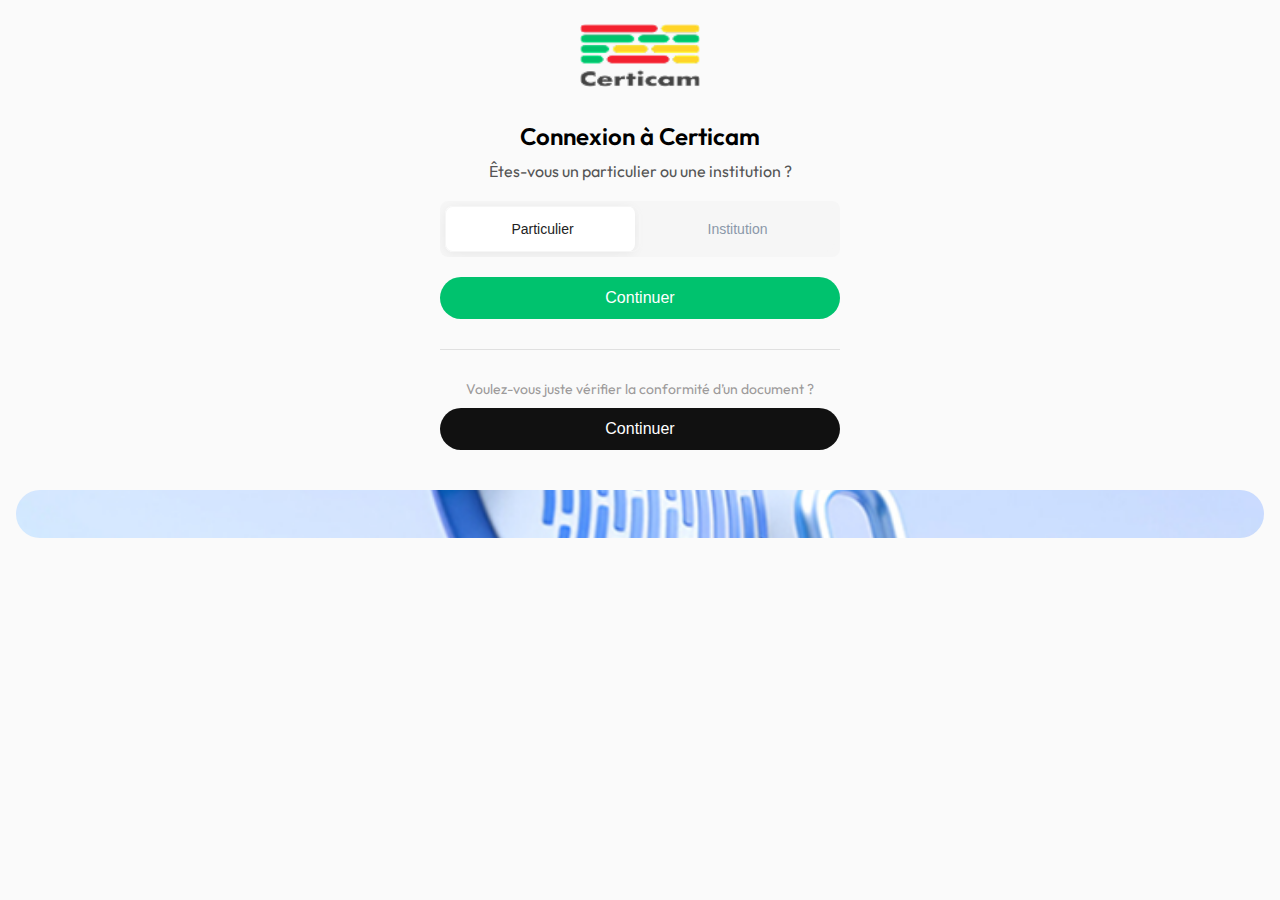
<file: index.html>
<!DOCTYPE html>
<html lang="fr">
<head>
  <meta charset="UTF-8">
  <meta name="viewport" content="width=device-width, initial-scale=1.0">
  <title>Login Certicam</title>
  <link rel="preconnect" href="https://fonts.googleapis.com">
  <link rel="preconnect" href="https://fonts.gstatic.com" crossorigin>
  <link href="https://fonts.googleapis.com/css2?family=Outfit:wght@400;600;700&display=swap" rel="stylesheet">
  <link rel="stylesheet" href="style.css">
  <script src="script.js" defer></script>
  <style>
    body {
      font-family: 'Outfit', sans-serif;
    }
  </style>
</head>
<body>
  <div class="left">
    <div class="container">
      <div class="logo">
      <img src="logo.png" alt="Certicam Logo" width="120">
      </div>
    </div>
    <div class="form-section">
      <h1>Connexion à Certicam</h1>
      <p>Êtes-vous un particulier ou une institution ?</p>
      <div class="choice-buttons">
        <button id="particulierBtn" class="active" onclick="toggleSelection('particulier')">Particulier</button>
        <button id="institutionBtn" onclick="toggleSelection('institution')">Institution</button>
        <div class="choice-bg"></div>
      </div>
      <button class="continue-btn">Continuer</button>
      <div class="divider"></div>
      <div class="alt-section">
        <p>Voulez-vous juste vérifier la conformité d’un document ?</p>
        <button class="alt-btn">Continuer</button>
      </div>
    </div>
  </div>
  <div class="right">
    <div class="illustration">
    </div>
  </div> 
</body>
</html>
</file>
<file: style.css>
* {
  box-sizing: border-box;
  margin: 0;
  padding: 0;
}

body {
  font-family: 'Outfit', sans-serif;
  margin:0;
  background:#fafafa;
}

.header {
  display:flex;
  align-items:center;
  justify-content:space-between;
  padding:24px 48px 18px
  background:#fff;
  border-bottom:1px solid #eee;
  box-shadow:none;
  transition: box-shadow 0.3s cubic-bezier(.4,0,.2,1), background 0.3s cubic-bezier(.4,0,.2,1), border-bottom 0.3s cubic-bezier(.4,0,.2,1);
}
.header.fixed {
  position:fixed;
  top:0;
  left:0;
  width:100%;
  z-index:1000;
  background:#fff;
  border-bottom:none;
  box-shadow:0 4px 24px 0 rgba(0,0,0,0.07);
}

.menu-icon {
  margin-right:24px;
}

.profile-pic {
  margin-right:24px;
}

.logo-certicam {
  display:flex;
  align-items:center;
}

.main-content {
  max-width:1200px;
  margin:0 auto;
  padding:100px 0 0 0;
}

.title-row {
  font-size:2.2rem;
  font-weight:700;
  margin-bottom:24px;
  color:#222;
  letter-spacing:-1px;
}

.title-row span {
  font-weight:400;
  color:#888;
}

.search-bar {
  display:flex;
  align-items:center;
  background:#f3f3f3;
  border-radius:16px;
  padding:0 24px;
  margin-bottom:32px;
  height:54px;
  box-shadow:0 2px 8px #eee;
}

.search-bar:focus-within {
  background: #fff;
  box-shadow: 0 2px 12px #e0e0e0;
}

.search-bar input {
  border:none;
  background:transparent;
  flex:1;
  font-size:16px;
  font-family:'Outfit',sans-serif;
  outline:none;
  color:#444;
}

.search-bar .filter-btn {
  background:#fff;
  border:none;
  border-radius:10px;
  padding:10px 22px;
  margin-left:16px;
  font-weight:600;
  color:#444;
  display:flex;
  align-items:center;
  cursor:pointer;
  box-shadow:0 2px 8px #eee;
  transition:background 0.2s;
}

.search-bar .filter-btn:hover {
  background:#f3f3f3;
}

.table-container {
  background:#fff;
  border-radius:18px;
  overflow:hidden;
  box-shadow:0 4px 16px #eee;
}

table {
  width:100%;
  border-collapse:collapse;
}

th, td {
  padding:22px 16px;
  text-align:left;
  font-size:16px;
}

th {
  background:#f3f3f3;
  color:#888;
  font-weight:600;
}

tr:not(:last-child) {
  border-bottom:1px solid #eee;
}

.doc-status {
  padding:7px 22px;
  border-radius:14px;
  font-size:15px;
  font-weight:600;
  background:#eee;
  color:#888;
  display:inline-block;
}

.doc-status.valid {
  background:#d6fff6;
  color:#3bbf7c;
}

.action-btn {
  background:#222;
  color:#fff;
  border:none;
  border-radius:10px;
  padding:10px 28px;
  font-size:16px;
  font-weight:600;
  cursor:pointer;
  margin-right:8px;
  box-shadow:0 2px 8px #eee;
  transition:background 0.2s;
}

.action-btn:hover {
  background:#444;
}

.action-btn.download {
  background:#eaeaea;
  color:#222;
}

.view-btn {
  background:none;
  border:none;
  cursor:pointer;
  font-size:22px;
  color:#444;
  transition:color 0.2s;
}

.view-btn:hover {
  color:#222;
}

.pagination-row {
  display:flex;
  align-items:center;
  justify-content:space-between;
  margin-top:40px;
  padding-bottom:32px;
}

.pagination-row .doc-count {
  background:#fff;
  border-radius:10px;
  padding:12px 22px;
  font-weight:600;
  color:#444;
  border:1px solid #eee;
  box-shadow:0 2px 8px #eee;
}

.pagination {
  display:flex;
  align-items:center;
  gap:10px;
}

.pagination button, .pagination span {
  background:none;
  border:none;
  font-size:17px;
  color:#888;
  padding:10px 16px;
  border-radius:10px;
  cursor:pointer;
  transition:background 0.2s;
}

.pagination .active {
  background:#f3f3f3;
  color:#222;
  font-weight:600;
}

.pagination .arrow {
  font-size:19px;
}

.pagination button:hover {
  background:#eaeaea;
  color:#222;
}

.left, .right {
  flex: 1;
  display: flex;
  flex-direction: column;
  justify-content: center;
  align-items: center;
  padding: 24px;
}

.logo {
  margin-bottom: 30px;
}

.form-section {
  text-align: center;
  width: 80%;
  max-width: 400px;
}

.form-section h1 {
  font-size: 24px;
  margin-bottom: 10px;
  font-weight: 600;
}

.form-section p {
  color: #555;
  margin-bottom: 20px;
}

.choice-buttons {
  position: relative;
  display: flex;
  justify-content: space-between;
  gap: 0;
  margin-bottom: 20px;
  padding: 5px;
  border-radius: 8px;
  background-color: #F6F6F6;
  overflow: hidden;
}

.choice-buttons button {
  flex: 1;
  padding: 14px;
  border: 1px solid #F6F6F6;
  background-color: transparent;
  font-size: 14px;
  font-weight: 500;
  cursor: pointer;
  border-radius: 8px;
  transition: color 0.3s cubic-bezier(.4,0,.2,1);
  z-index: 2;
  position: relative;
  color: #8b98a9;
}

.choice-buttons button.active {
  color: #222;
}

.choice-bg {
  position: absolute;
  top: 5px;
  left: 1px;
  width: calc(50% - 10px);
  height: calc(100% - 10px);
  background: #fff;
  border-radius: 8px;
  box-shadow: 0 2px 12px 0 rgba(0,0,0,0.06);
  z-index: 1;
  transition: left 0.35s cubic-bezier(.4,0,.2,1), width 0.35s cubic-bezier(.4,0,.2,1);
}

.continue-btn {
  background-color: #00C26E;
  color: white;
  border: none;
  padding: 12px;
  border-radius: 24px;
  width: 100%;
  font-size: 16px;
  font-weight: 500;
  cursor: pointer;
  transition: background-color 0.3s ease;
}

.continue-btn:hover {
  background-color: #00a95e;
}

.divider {
  margin: 30px 0;
  height: 1px;
  background-color: #e0e0e0;
}

.alt-section p {
  margin-bottom: 10px;
  font-size: 14px;
  color: #9D9B9B;
}

.alt-btn {
  background-color: #111;
  color: white;
  border: none;
  padding: 12px;
  border-radius: 24px;
  width: 100%;
  font-size: 16px;
  font-weight: 500;
  cursor: pointer;
  transition: background-color 0.3s ease;
}

.alt-btn:hover {
  background-color: #000;
}

.right {
  flex: 1;
  background: #eaf1fc;
    background-position-x: 0%;
    background-position-y: 0%;
    background-image: none;
    background-size: auto;
  display: flex;
  align-items: center;
  justify-content: center;
  border-radius: 24px;
  background-image: url(illustration.png);
  background-position: center;
  background-size: cover;
  margin: 1rem;
}



@media (max-width: 900px) {
  body {
    flex-direction: column;
    height: auto;
    min-height: 100vh;
    overflow: auto;
  }

  .left, .right {
    min-width: 423px !important;  
    width: 100%;
    max-width: 100%;
    padding: 16px;
    border-radius: 0;
    margin: 0;
    justify-content: center;
    align-items: center;
  }

  .right {
    display: none; /* Masquer complètement .right sur petits écrans */
  }

  .form-section {
    width: 80%;
    max-width: 100%;
    padding: 0 8px;
  }

  .main-content {
    padding:12px;
  }

  table th, table td {
    padding:10px 6px;
    font-size:13px;
  }

  .header {
    padding:16px 8px;
  }
}
</file>
